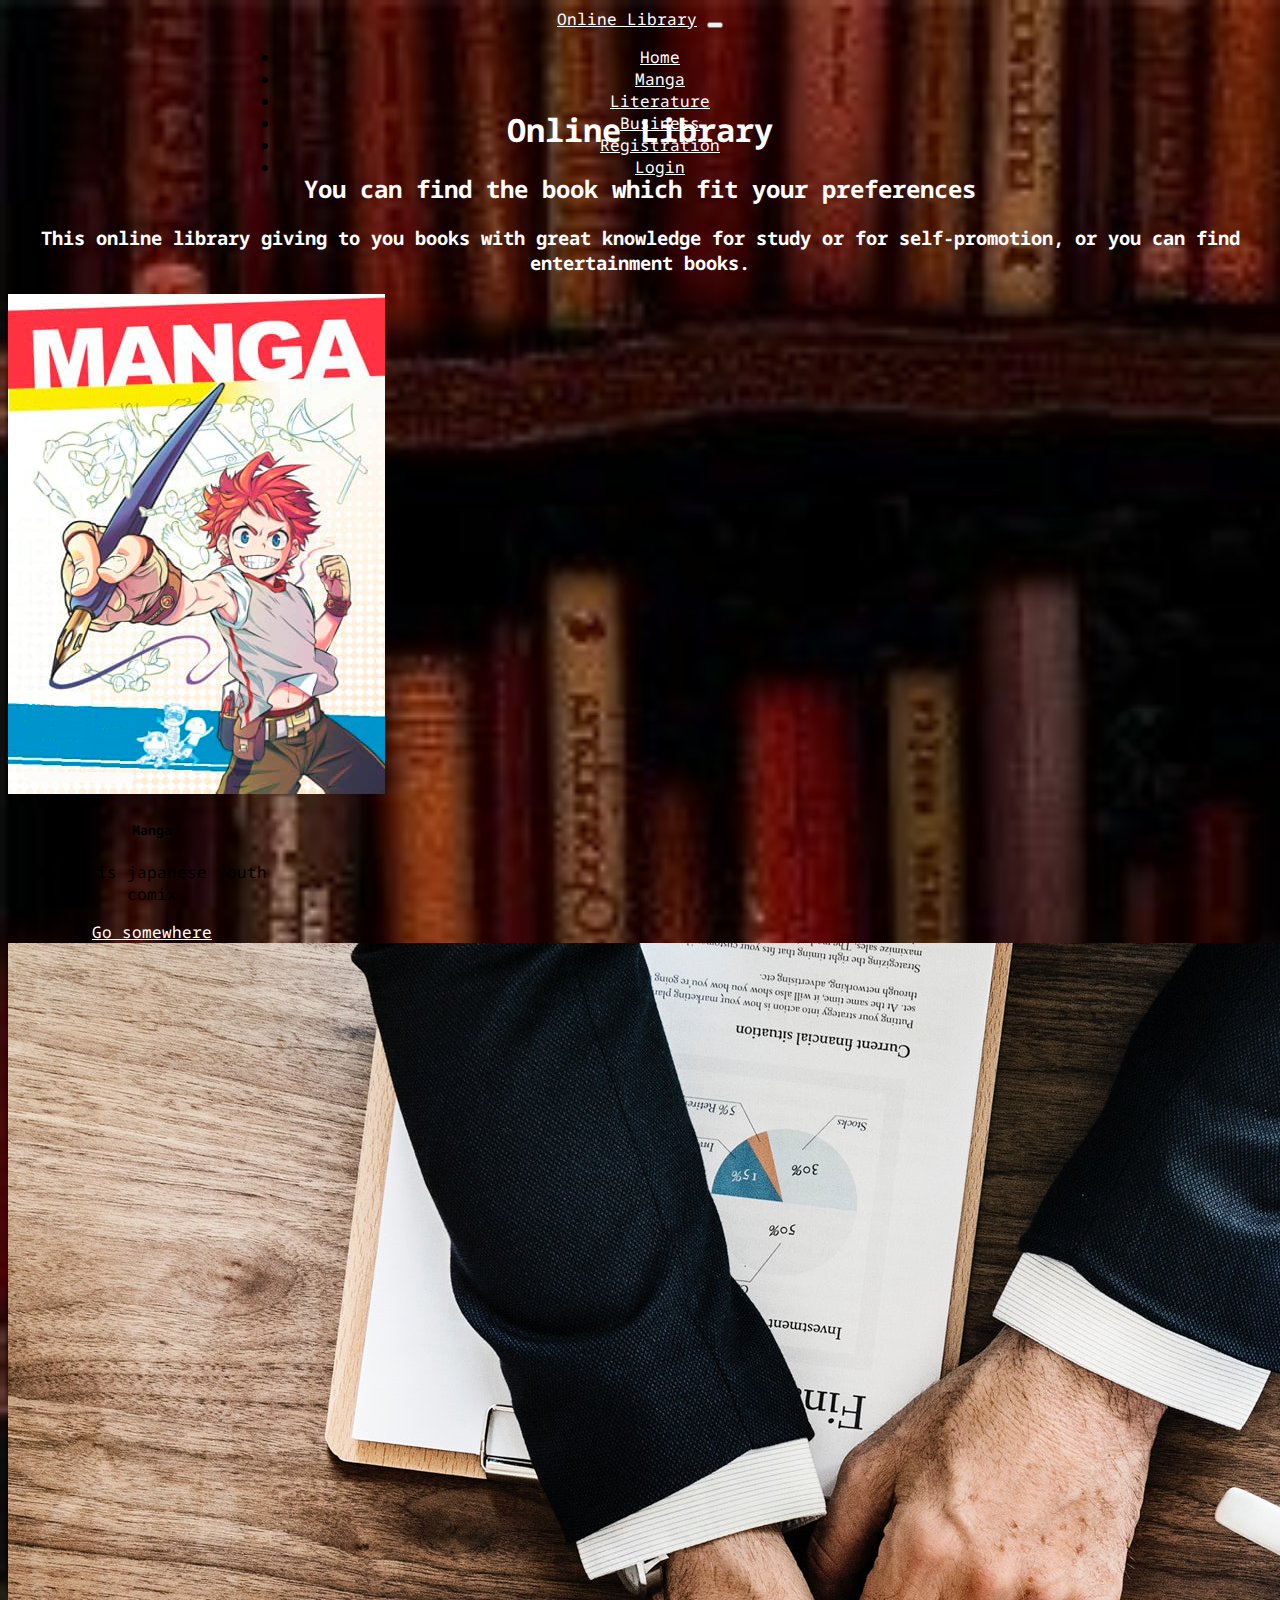
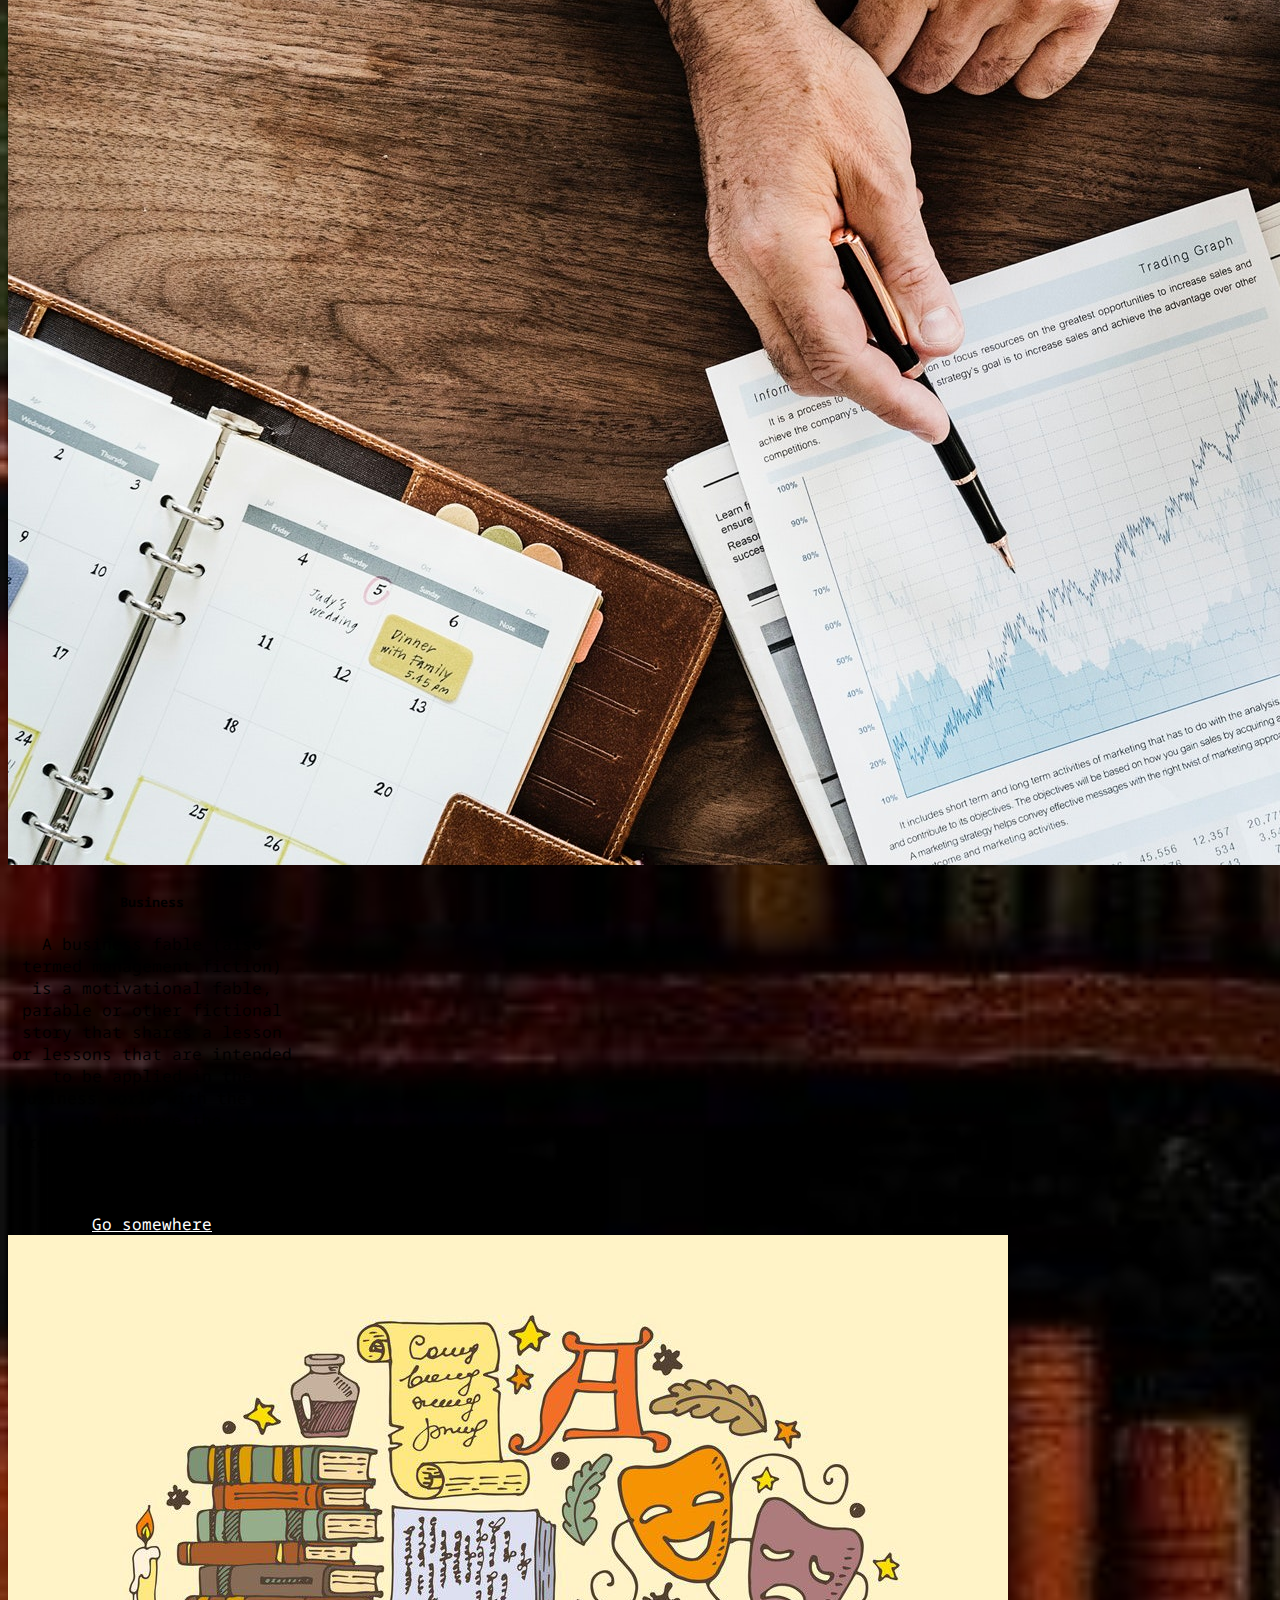
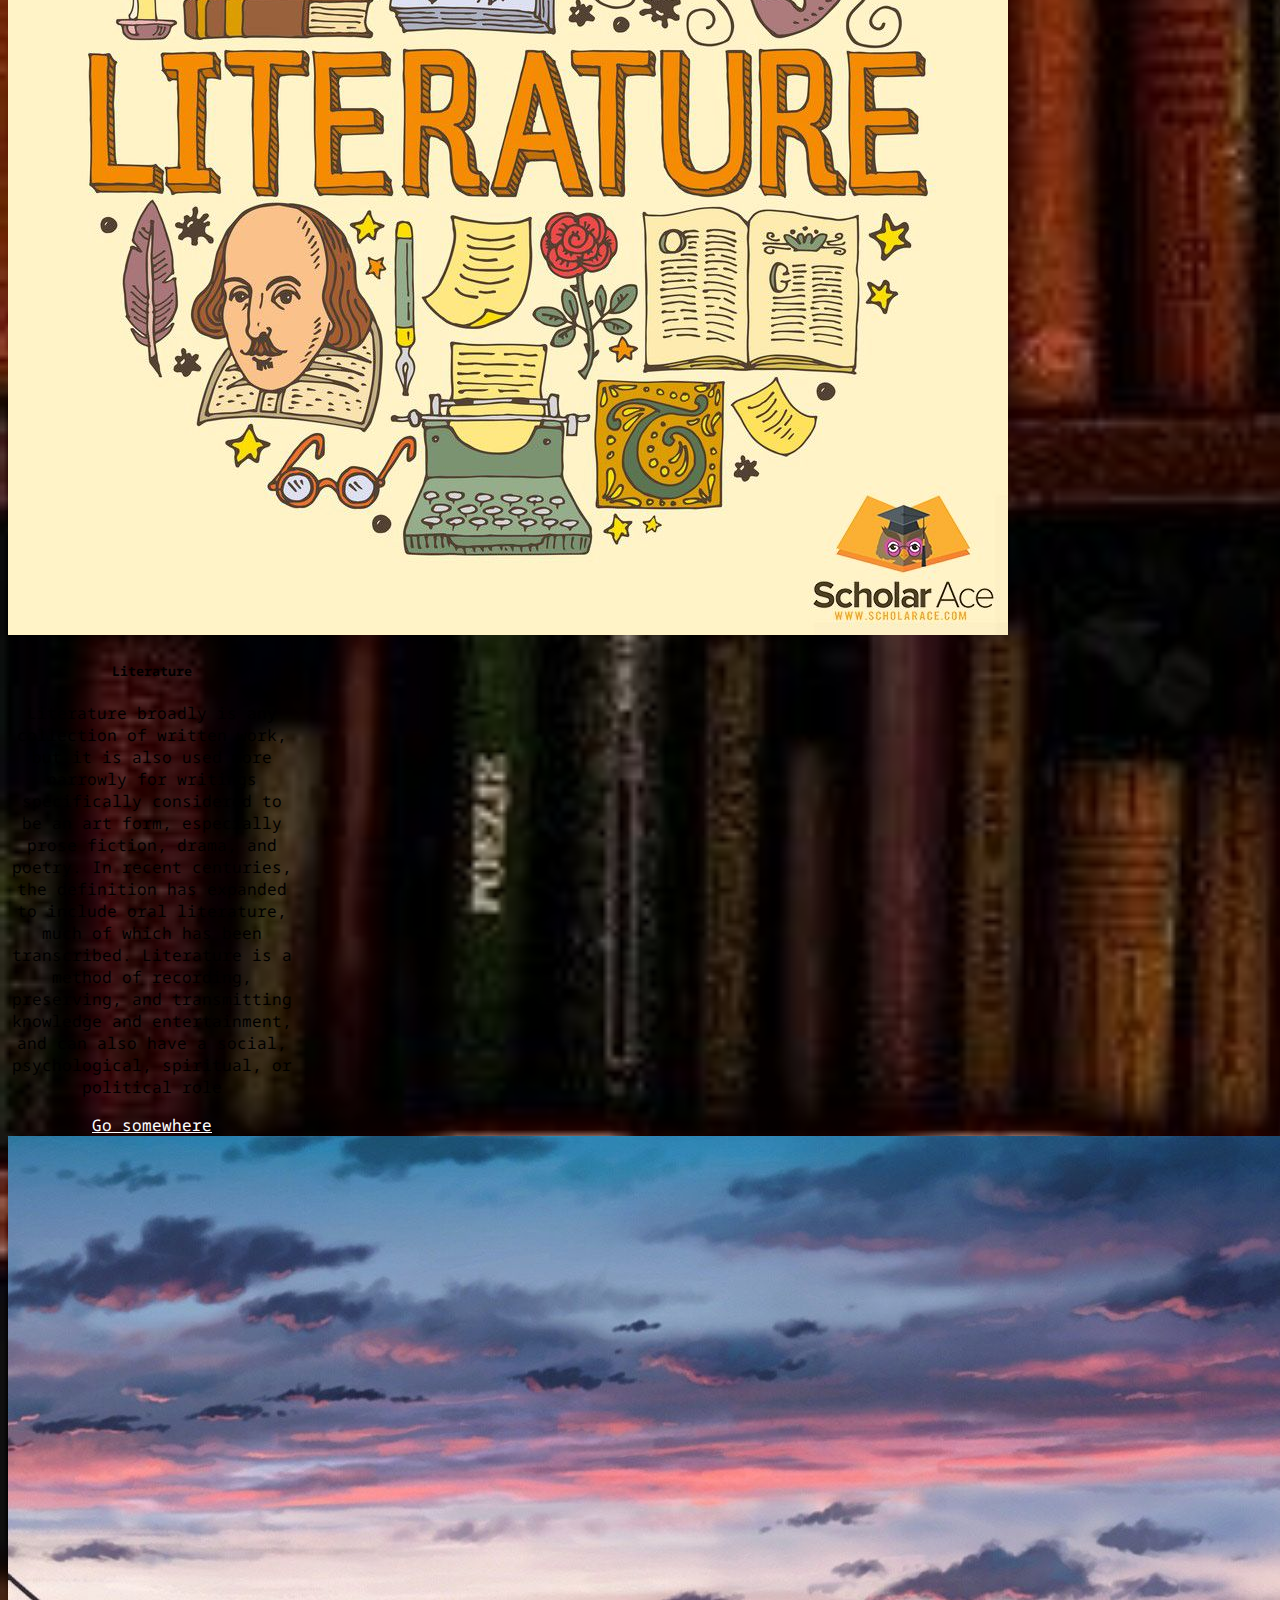
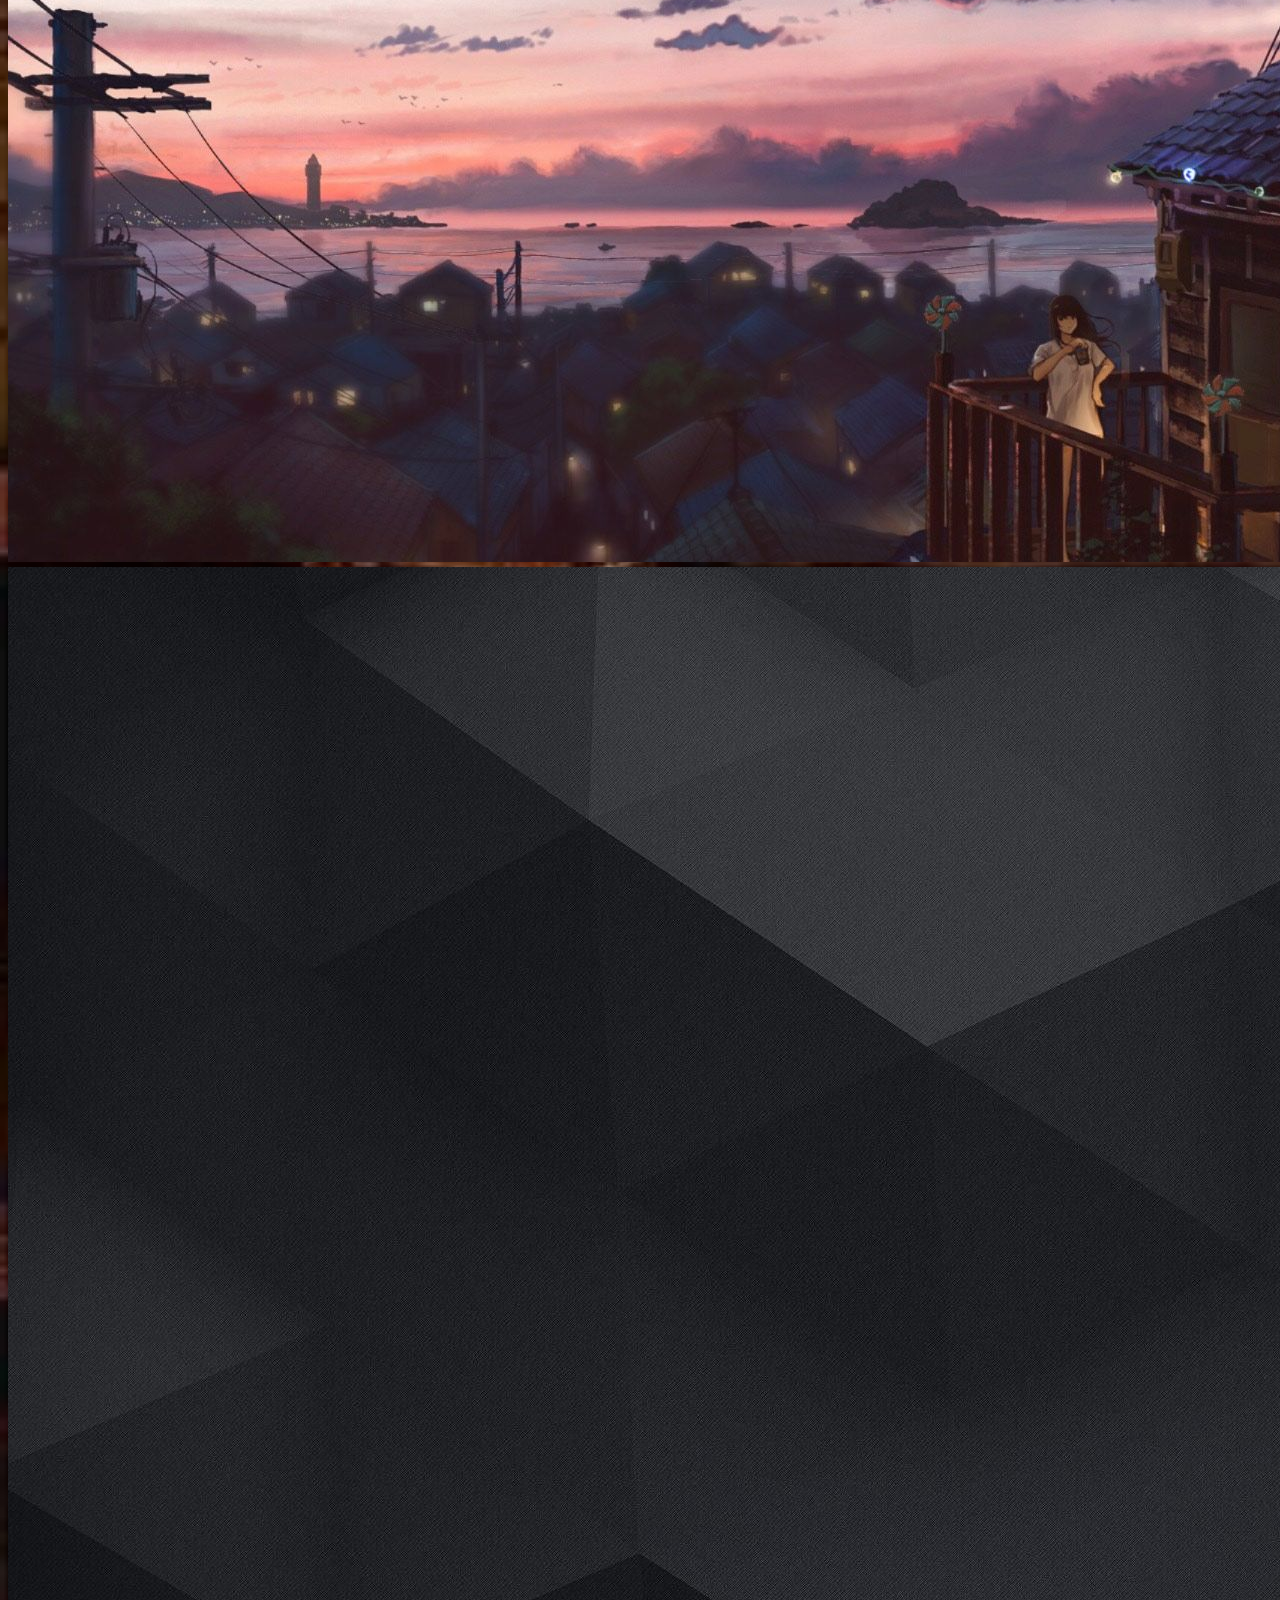
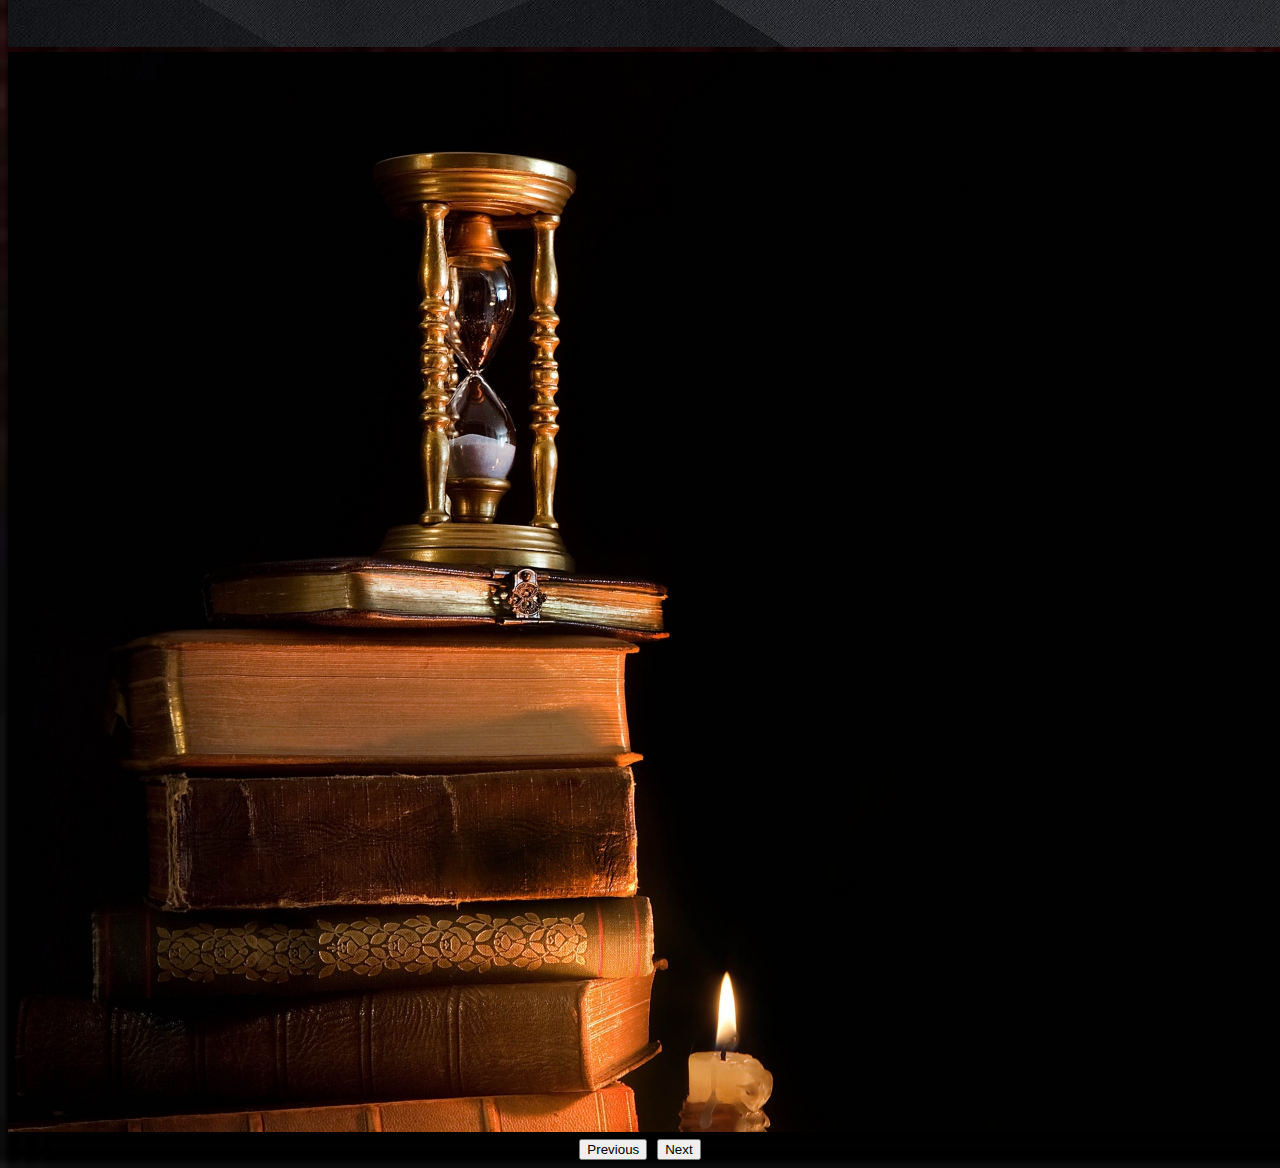
<file: index.html>
<!--Designed to indicate the type of the current document.-->
<!DOCTYPE html>
<!--The text of the document can be typed in both one language-->
<html lang="en">
<!--is intended to store other elements, the purpose of which is to help the browser to work with data-->
<head>
    <!--Specifies the encoding of the document-->
    <meta charset="UTF-8">
    <!--indicates IE version-->
    <meta http-equiv="X-UA-Compatible" content="IE=edge">
    <link rel="stylesheet" href="https://cdn.jsdelivr.net/npm/bootstrap@5.1.3/dist/css/bootstrap.min.css" integrity="sha384-1BmE4kWBq78iYhFldvKuhfTAU6auU8tT94WrHftjDbrCEXSU1oBoqyl2QvZ6jIW3" crossorigin="anonymous">
    <!--scaling web pages-->
    <meta name="viewport" content="width=device-width, initial-scale=1.0">
    <!--defines the relationship between the current document and an external resource-->
    <link rel="stylesheet" href="css/style.css">
    <!--defines the relationship between the current document and an external resource-->
    <link rel="stylesheet" href="css/main.css">
    <!--defines the relationship between the current document and an external resource-->
    <link rel="shortcut icon" type="image/x-icon" href="img/free-opened-book-icon-3169-thumb.png" />
    <!--defines the relationship between the current document and an external resource-->
    <link rel="stylesheet" href="css/main-background.css">
    <!--changing front of the text-->
    <link rel="preconnect" href="https://fonts.googleapis.com">
	<link rel="preconnect" href="https://fonts.gstatic.com" crossorigin>
	<link href="https://fonts.googleapis.com/css2?family=Noto+Sans+Mono&display=swap" rel="stylesheet">
	<script type="js/bootstrap.esm.js"></script>
    <!--Defines the title of the document-->
    <title>Main Page</title>
    <!--ending of the head code -->
</head>
<!--is intended to store other elements, the purpose of which is to help the browser to work with data-->
<body>

    <!--Specifies the site or section, which usually contains the heading.-->
    <header>
        <!--sets site navigation bar-->
        <nav class="navbar navbar-expand-lg navbar-dark bg-dark">
  <div class="container-fluid">
    <a class="navbar-brand" href="#">Online Library</a>
    <button class="navbar-toggler" type="button" data-bs-toggle="collapse" data-bs-target="#navbarSupportedContent" aria-controls="navbarSupportedContent" aria-expanded="false" aria-label="Toggle navigation">
      <span class="navbar-toggler-icon"></span>
    </button>
    <div class="collapse navbar-collapse" id="navbarSupportedContent">
      <ul class="navbar-nav me-auto mb-2 mb-lg-0">
        <li class="nav-item">
          <a class="nav-link active" aria-current="page" href="bootstrapmenu.html">Home</a>
        </li>
        <li class="nav-item">
          <a class="nav-link" href="Manga.html">Manga</a>
        </li>
        <li class="nav-item">
          <a class="nav-link" href="literature.html">Literature</a>
        </li>
        <li class="nav-item">
          <a class="nav-link" href="business.html">Business</a>
        </li>
        <li class="nav-item">
          <a class="nav-link active" aria-current="page" href="registration.html">Registration</a>
        </li>
        <li class="nav-item">
          <a class="nav-link active" aria-current="page" href="login.html">Login</a>
        </li>
      </ul>
    </div>
  </div>
</nav>

    <!--intended for the main content of the document-->
    <main>
        <!--heading-->
        <h1> Online Library</h1>
        <h2>You can find the book which fit your preferences</h2>
        <h3>This online library giving to you books with great knowledge for study or for self-promotion, or you can find entertainment books.</h3>
        <!--(div)intended for selection of a fragment of a document in order to change the type of content-->
        <div class="container">
            <div class="row align-items-center">
                <div class="col"> 
                    <div class="card" style="width: 18rem;">
                        <img src="img/manga.png" class="card-img-top" alt="...">
                        <div class="card-body">
                            <h5 class="card-title">Manga</h5>
                            <p class="card-text">Manga is japanese youth comix</p>
                            <a href="Manga.html" class="btn btn-primary">Go somewhere</a>
                        </div>
                    </div>
                </div>
                <div class="col">
                    <div class="card" style="width: 18rem;">
                        <img src="img/buiseness.jpg" class="card-img-top" alt="...">
                        <div class="card-body">
                            <h5 class="card-title">Business</h5>
                            <p class="card-text">A business fable (also termed management fiction) is a motivational fable, parable or other fictional story that shares a lesson or lessons that are intended to be applied in the business world with the aim to improve the organizational culture. The genre saw a peak in the early 2000s.</p>
                            <a href="business.html" class="btn btn-primary">Go somewhere</a>
                        </div>
                    </div>
                </div>
                <div class="col">
                    <div class="card" style="width: 18rem;">
                        <img src="img/liturature.jpg" class="card-img-top" alt="...">
                        <div class="card-body">
                            <h5 class="card-title">Literature</h5>
                            <p class="card-text">Literature broadly is any collection of written work, but it is also used more narrowly for writings specifically considered to be an art form, especially prose fiction, drama, and poetry. In recent centuries, the definition has expanded to include oral literature, much of which has been transcribed. Literature is a method of recording, preserving, and transmitting knowledge and entertainment, and can also have a social, psychological, spiritual, or political role</p>
                            <a href="literature.html" class="btn btn-primary">Go somewhere</a>
                        </div>
                    </div> 
                </div>
            </div>
        </div>

        <div id="carouselExampleControls" class="carousel slide" data-bs-ride="carousel">
            <div class="carousel-inner">
                <div class="carousel-item active">
                    <img src="css\937696.jpg" class="d-block w-100" alt="...">
                </div>
                 <div class="carousel-item">
                    <img src="css\733839.jpg" class="d-block w-100" alt="...">
                </div>
                <div class="carousel-item">
                    <img src="css\magic_candles_books_darkness_black_background_80426_1920x1080.jpg" class="d-block w-100" alt="...">
                </div>
            </div>
        <button class="carousel-control-prev" type="button" data-bs-target="#carouselExampleControls" data-bs-slide="prev">
        <span class="carousel-control-prev-icon" aria-hidden="true"></span>
        <span class="visually-hidden">Previous</span>
        </button>
        <button class="carousel-control-next" type="button" data-bs-target="#carouselExampleControls" data-bs-slide="next">
        <span class="carousel-control-next-icon" aria-hidden="true"></span>
        <span class="visually-hidden">Next</span>
        </button>
        </div>

    </main>
    <script src="https://cdn.jsdelivr.net/npm/bootstrap@5.1.3/dist/js/bootstrap.bundle.min.js" integrity="sha384-ka7Sk0Gln4gmtz2MlQnikT1wXgYsOg+OMhuP+IlRH9sENBO0LRn5q+8nbTov4+1p" crossorigin="anonymous"></script>
   <script type="text/javascript">
       var myCarousel = document.querySelector('#myCarousel')
        var carousel = new bootstrap.Carousel(myCarousel)
   </script>


</body>
</html>
</file>
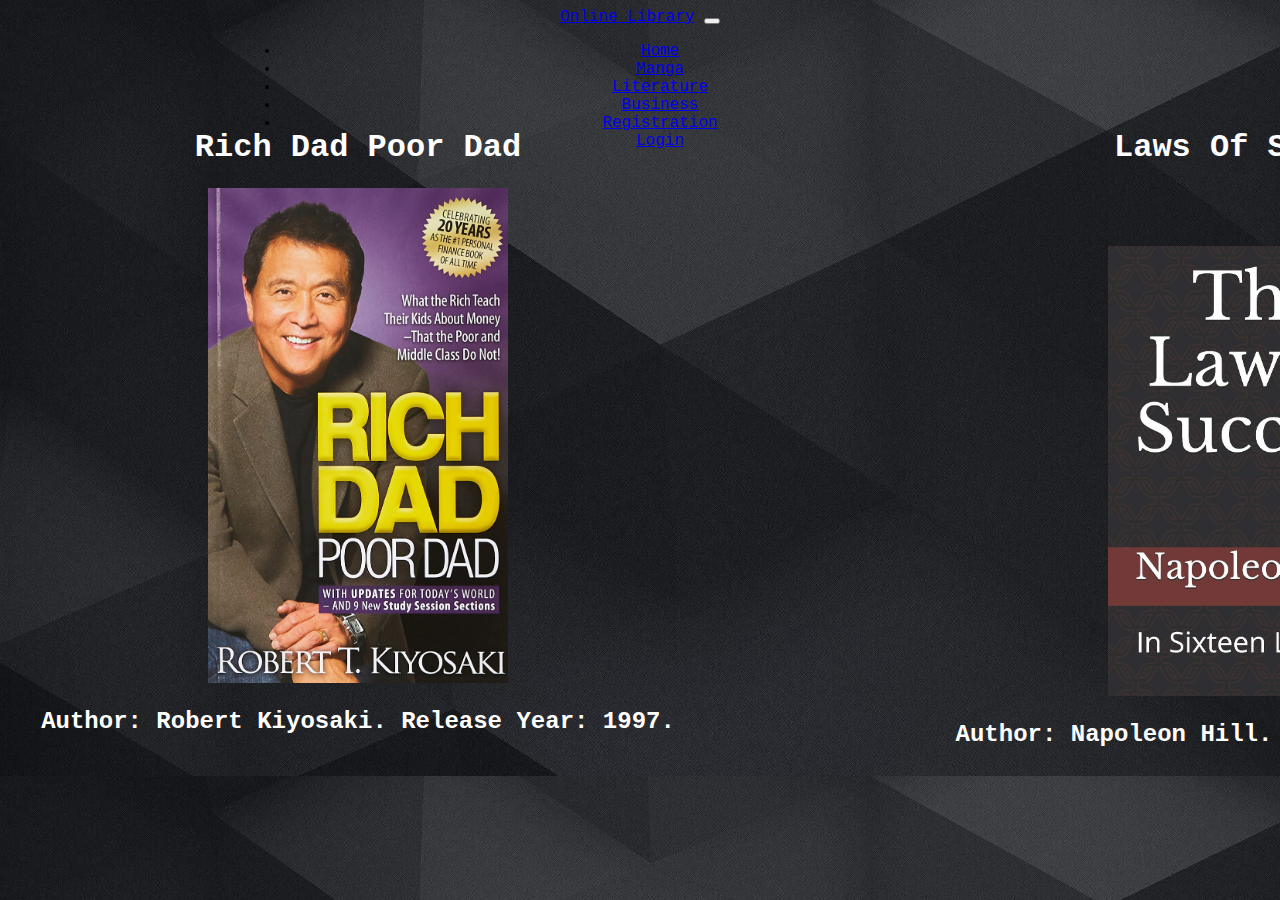
<file: business.html>
<!DOCTYPE html>
<html lang="en">
<head>
    <meta charset="UTF-8">
    <meta http-equiv="X-UA-Compatible" content="IE=edge">
    <link rel="stylesheet" href="https://cdn.jsdelivr.net/npm/bootstrap@5.1.3/dist/css/bootstrap.min.css" integrity="sha384-1BmE4kWBq78iYhFldvKuhfTAU6auU8tT94WrHftjDbrCEXSU1oBoqyl2QvZ6jIW3" crossorigin="anonymous">
    <meta name="viewport" content="width=device-width, initial-scale=1.0">
    <link rel="shortcut icon" type="image/x-icon" href="img/free-opened-book-icon-3169-thumb.png" />
    <link rel="stylesheet" href="css/style.css">
    <link rel="stylesheet" href="css/business-background.css">
    <title>Main Page</title>
</head>
<body>
    <header>
       <nav class="navbar navbar-expand-lg navbar-dark bg-dark">
  <div class="container-fluid">
    <a class="navbar-brand" href="#">Online Library</a>
    <button class="navbar-toggler" type="button" data-bs-toggle="collapse" data-bs-target="#navbarSupportedContent" aria-controls="navbarSupportedContent" aria-expanded="false" aria-label="Toggle navigation">
      <span class="navbar-toggler-icon"></span>
    </button>
    <div class="collapse navbar-collapse" id="navbarSupportedContent">
      <ul class="navbar-nav me-auto mb-2 mb-lg-0">
        <li class="nav-item">
          <a class="nav-link active" aria-current="page" href="index.html">Home</a>
        </li>
        <li class="nav-item">
          <a class="nav-link" href="Manga.html">Manga</a>
        </li>
        <li class="nav-item">
          <a class="nav-link" href="literature.html">Literature</a>
        </li>
        <li class="nav-item">
          <a class="nav-link" href="business.html">Business</a>
        </li>
        <li class="nav-item">
          <a class="nav-link active" aria-current="page" href="registration.html">Registration</a>
        </li>
        <li class="nav-item">
          <a class="nav-link active" aria-current="page" href="login.html">Login</a>
        </li>
      </ul>
    </div>
  </div>
</nav>
        <div class="biblia">
            <div class="kniga1">
                <h1>Rich Dad Poor Dad</h1>
           <a href="https://drive.google.com/drive/folders/13ev42r6VKSWeFBRd0HgSXEOU4I9Iba4e?usp=sharing"> <img src="img/81dQwQlmAXL.jpg" class="preview3"></a>
           <h2>Author: Robert Kiyosaki. Release Year: 1997.</h2>
        </div>
        <div class="kniga2">
            <h1>Laws Of Success</h1> 
            <div class="trans">
            <h1>.</h1>
            </div>
           <a href="https://drive.google.com/drive/folders/1p5w5uWu7FnPXonDsYDK8qKKdDCleW15G?usp=sharing"> <img src="img/61vRQ9fdqPL.jpg" class="preview2"></a>
           <h2>Author: Napoleon Hill. Release Year: 1925.</h2>
        </div>
        
    </div>
   


</body>
</html>
</file>
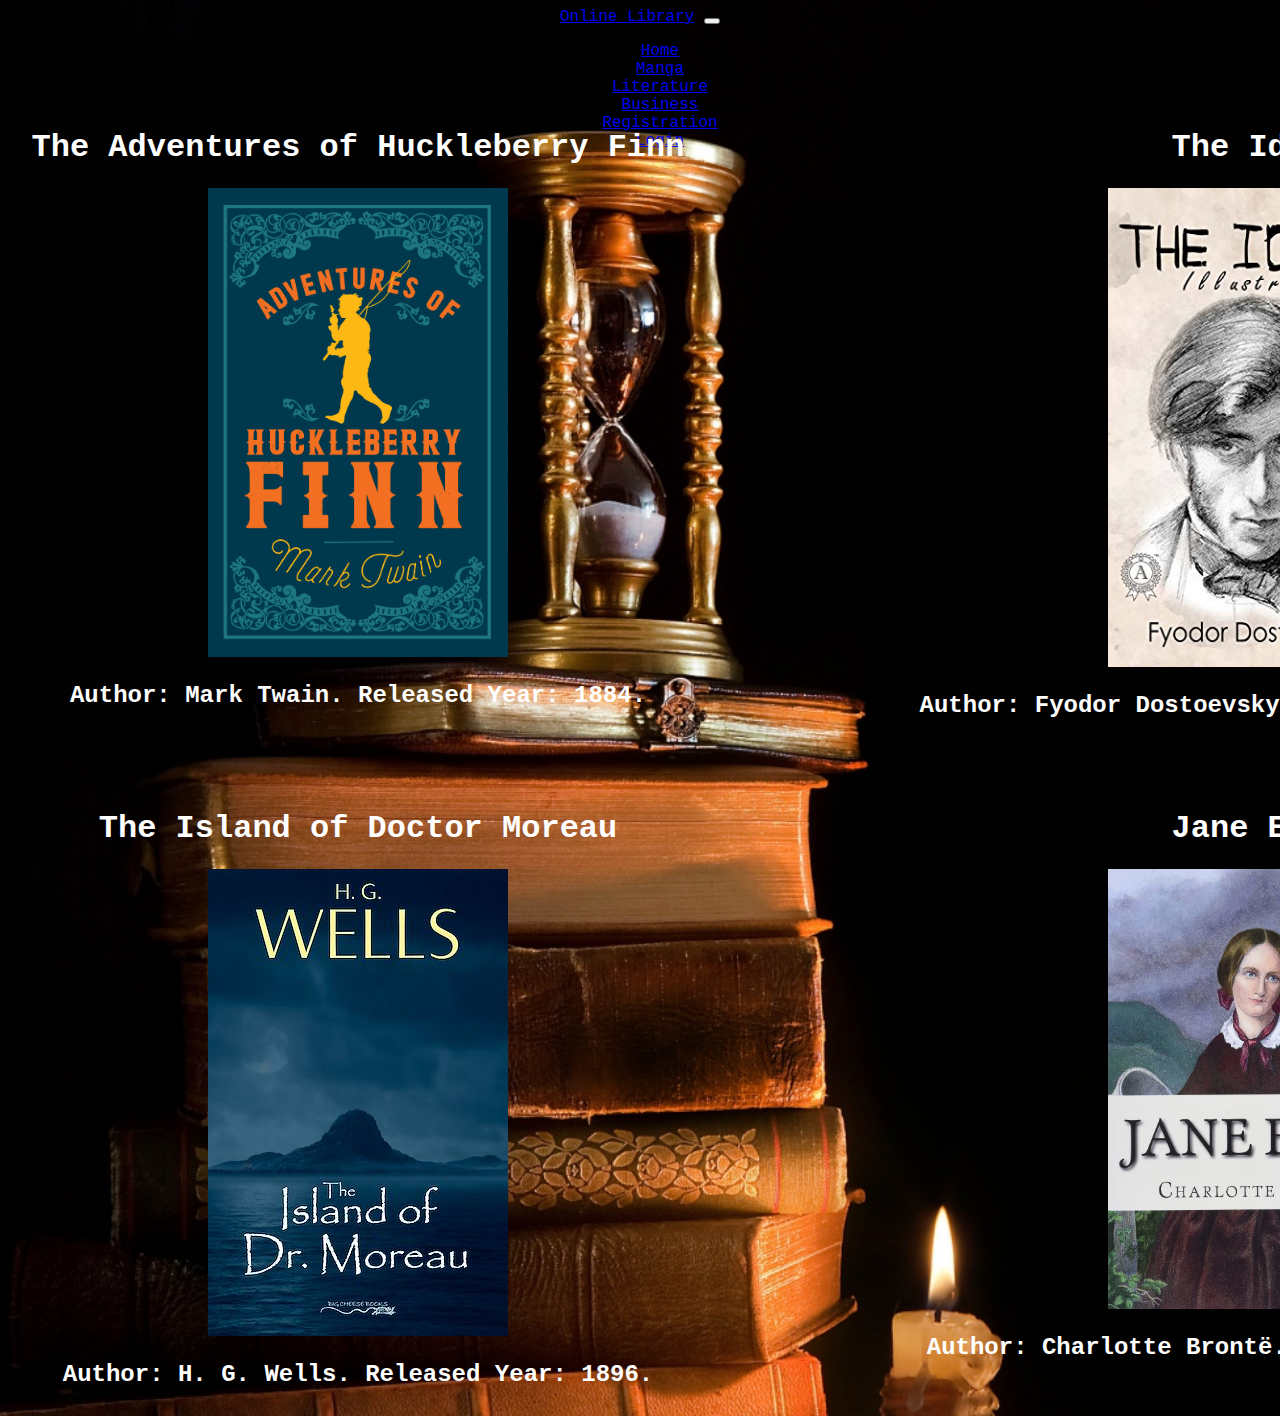
<file: literature.html>
<!DOCTYPE html>
<html lang="en">
<head>
    <meta charset="UTF-8">
    <meta http-equiv="X-UA-Compatible" content="IE=edge">
    <link rel="stylesheet" href="https://cdn.jsdelivr.net/npm/bootstrap@5.1.3/dist/css/bootstrap.min.css" integrity="sha384-1BmE4kWBq78iYhFldvKuhfTAU6auU8tT94WrHftjDbrCEXSU1oBoqyl2QvZ6jIW3" crossorigin="anonymous">
    <meta name="viewport" content="width=device-width, initial-scale=1.0">
    <link rel="shortcut icon" type="image/x-icon" href="img/free-opened-book-icon-3169-thumb.png" />
    <link rel="stylesheet" href="css/style.css">
    <link rel="stylesheet" href="css/literature-background.css">
    <title>Main Page</title>
</head>
<body>
    <header>
        <nav class="navbar navbar-expand-lg navbar-dark bg-dark">
  <div class="container-fluid">
    <a class="navbar-brand" href="#">Online Library</a>
    <button class="navbar-toggler" type="button" data-bs-toggle="collapse" data-bs-target="#navbarSupportedContent" aria-controls="navbarSupportedContent" aria-expanded="false" aria-label="Toggle navigation">
      <span class="navbar-toggler-icon"></span>
    </button>
    <div class="collapse navbar-collapse" id="navbarSupportedContent">
      <ul class="navbar-nav me-auto mb-2 mb-lg-0">
        <li class="nav-item">
          <a class="nav-link active" aria-current="page" href="index.html">Home</a>
        </li>
        <li class="nav-item">
          <a class="nav-link" href="Manga.html">Manga</a>
        </li>
        <li class="nav-item">
          <a class="nav-link" href="literature.html">Literature</a>
        </li>
        <li class="nav-item">
          <a class="nav-link" href="business.html">Business</a>
        </li>
        <li class="nav-item">
          <a class="nav-link active" aria-current="page" href="registration.html">Registration</a>
        </li>
        <li class="nav-item">
          <a class="nav-link active" aria-current="page" href="login.html">Login</a>
        </li>
      </ul>
    </div>
  </div>
</nav>      </div>
    <div class="biblia">
        <div class="kniga1">
            <h1>The Adventures of Huckleberry Finn</h1>
       <a href="https://drive.google.com/drive/folders/11sb626dGnP1hGKogfg-HXv4W-3TgbotM?usp=sharing"> <img src="img/9781847496027-1.jpg" class="preview3"></a>
       <h2>Author: Mark Twain.
           Released Year: 1884.
       </h2>
    </div>
    <div class="kniga2">
        <h1>The Idiot</h1>
       <a href="/books/the-idiot.pdf"> <img src="img/51qyvXh738L.jpg" class="preview2"></a>
       <h2>Author: Fyodor Dostoevsky. Released Year: 1869.</h2>
    </div>
    
</div>
            <div class="biblia">
                <div class="kniga1">
                    <h1>The Island of Doctor Moreau</h1>
            <a href="https://drive.google.com/drive/folders/1VWuq4IDuSJ1f42LGPGOL69V2UxhVyvcX?usp=sharing"> <img src="img/9789897780493_w300.jpg" class="preview3"></a>
            <h2>Author: H. G. Wells.
                Released Year: 1896.
            </h2>
            </div>
            <div class="kniga2">
                <h1>Jane Eyre</h1>
            <a href="https://drive.google.com/drive/folders/11H_MpyWlOxtZn8mJIlmPcieLuERG0N9O?usp=sharing"> <img src="img/91zU70Aw9IS.jpg" class="preview2"></a>
            <h2>Author: Charlotte Brontë. Released Year: 1847.</h2>
            </div>

            </div>
    
   


</body>
</html>
</file>
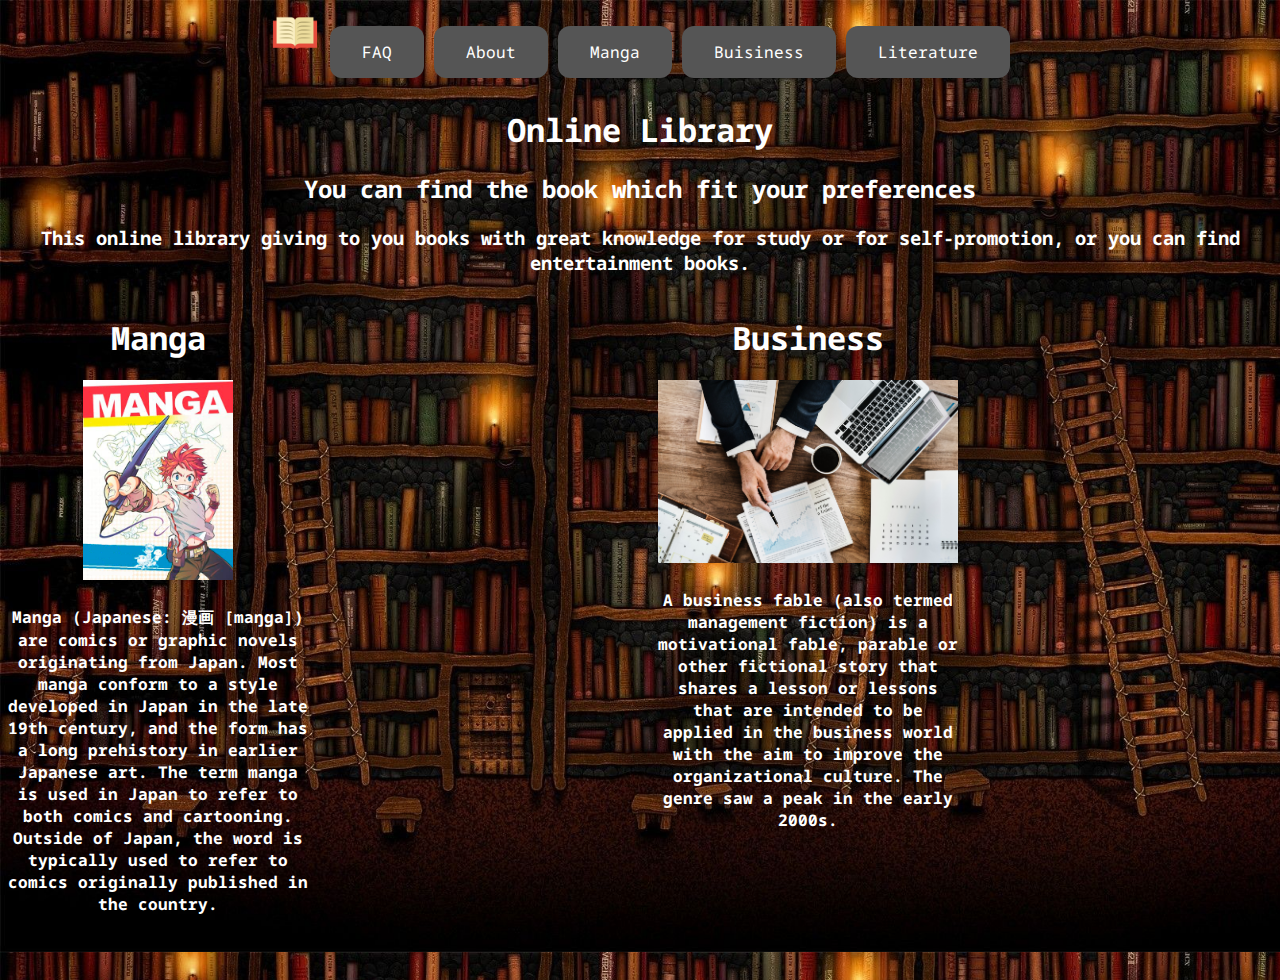
<file: mainmenu.html>
<!--Designed to indicate the type of the current document.-->
<!DOCTYPE html>
<!--The text of the document can be typed in both one language-->
<html lang="en">
<!--is intended to store other elements, the purpose of which is to help the browser to work with data-->
<head>
    <!--Specifies the encoding of the document-->
    <meta charset="UTF-8">
    <!--indicates IE version-->
    <meta http-equiv="X-UA-Compatible" content="IE=edge">
    <!--scaling web pages-->
    <meta name="viewport" content="width=device-width, initial-scale=1.0">
    <!--defines the relationship between the current document and an external resource-->
    <link rel="stylesheet" href="css/style.css">
    <!--defines the relationship between the current document and an external resource-->
    <link rel="stylesheet" href="css/main.css">
    <!--defines the relationship between the current document and an external resource-->
    <link rel="shortcut icon" type="image/x-icon" href="img/free-opened-book-icon-3169-thumb.png" />
    <!--defines the relationship between the current document and an external resource-->
    <link rel="stylesheet" href="css/main-background.css">
    <!--changing front of the text-->
    <link rel="preconnect" href="https://fonts.googleapis.com">
	<link rel="preconnect" href="https://fonts.gstatic.com" crossorigin>
	<link href="https://fonts.googleapis.com/css2?family=Noto+Sans+Mono&display=swap" rel="stylesheet">
    <!--Defines the title of the document-->
    <title>Main Page</title>
    <!--ending of the head code -->
</head>
<!--is intended to store other elements, the purpose of which is to help the browser to work with data-->
<body>

    <!--Specifies the site or section, which usually contains the heading.-->
    <header>
        <!--sets site navigation bar-->
        <nav>
            <!--creating links(a),(href)specifies the address of the document to go to-->
         <a href="index.html"><img src="img/free-opened-book-icon-3169-thumb.png" class="mainlogo"></a>
          <a  class="button" href="Faq.html">FAQ</a>
            <a class="button" href="About.html">About</a>
            <a class="button" href="Manga.html">Manga</a>
            <a class="button" href="business.html">Buisiness</a>
            <a class="button" href="literature.html">Literature</a>
            <!--ending of the navigation code-->
        </nav>
    <!--intended for the main content of the document-->
    <main>
        <!--heading-->
        <h1> Online Library</h1>
        <h2>You can find the book which fit your preferences</h2>
        <h3>This online library giving to you books with great knowledge for study or for self-promotion, or you can find entertainment books.</h3>
        <!--(div)intended for selection of a fragment of a document in order to change the type of content-->
        <div class="example">
            <div class="manga">
                <h1>Manga</h1>
                <a href="Manga.html"><img src="img/manga.png" class="mangaimg"></a>
                <h4>Manga (Japanese: 漫画 [maŋga]) are comics or graphic novels originating from Japan. Most manga conform to a style developed in Japan in the late 19th century, and the form has a long prehistory in earlier Japanese art. The term manga is used in Japan to refer to both comics and cartooning. Outside of Japan, the word is typically used to refer to comics originally published in the country.</h4>
            </div>
           
            <div class="business">
                <h1>Business</h1>
                <a href="business.html"><img src="img/buiseness.jpg"  class="businessimg"></a>
                <h4>A business fable (also termed management fiction) is a motivational fable, parable or other fictional story that shares a lesson or lessons that are intended to be applied in the business world with the aim to improve the organizational culture. The genre saw a peak in the early 2000s.</h4>
                
            </div>
            <div class="literature">
                <h1>Literature</h1>
                <a href="literature.html"><img src="img/liturature.jpg" class="literatureimg"></a>
                <h4>Literature broadly is any collection of written work, but it is also used more narrowly for writings specifically considered to be an art form, especially prose fiction, drama, and poetry. In recent centuries, the definition has expanded to include oral literature, much of which has been transcribed. Literature is a method of recording, preserving, and transmitting knowledge and entertainment, and can also have a social, psychological, spiritual, or political role</h4>


            </div>
        </div>
    </main>
   


</body>
</html>
</file>
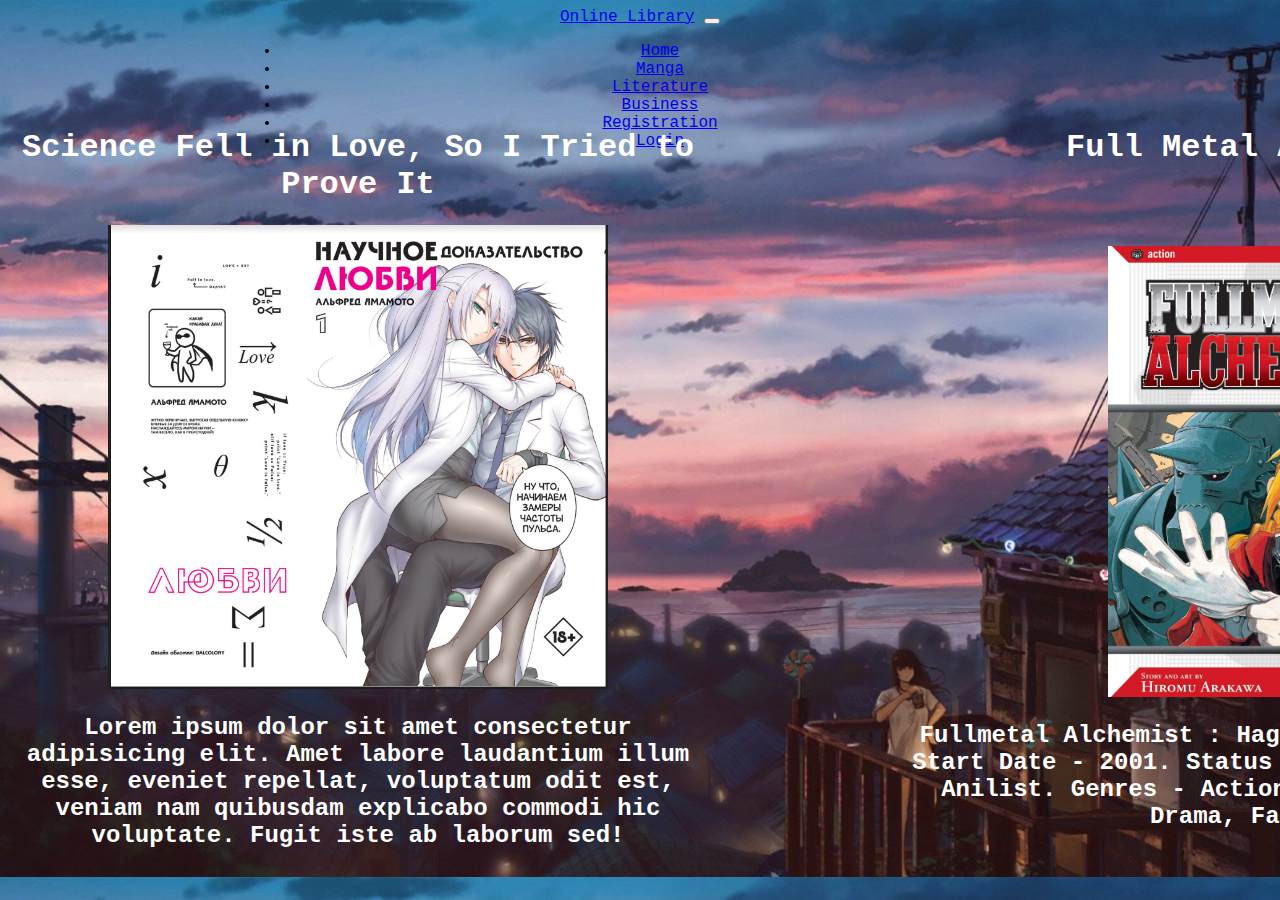
<file: Manga.html>
<!DOCTYPE html>
<html lang="en">
<head>
    <meta charset="UTF-8">
    <meta http-equiv="X-UA-Compatible" content="IE=edge">
    <meta name="viewport" content="width=device-width, initial-scale=1.0">
    <link rel="stylesheet" href="https://cdn.jsdelivr.net/npm/bootstrap@5.1.3/dist/css/bootstrap.min.css" integrity="sha384-1BmE4kWBq78iYhFldvKuhfTAU6auU8tT94WrHftjDbrCEXSU1oBoqyl2QvZ6jIW3" crossorigin="anonymous">
    <link rel="shortcut icon" type="image/x-icon" href="img/free-opened-book-icon-3169-thumb.png" />
    <link rel="stylesheet" href="css/style.css">
    <link rel="stylesheet" href="css/anime-background.css">
    
    <title>Manga</title>
</head>
<body>
    <header>
        <nav class="navbar navbar-expand-lg navbar-dark bg-dark">
  <div class="container-fluid">
    <a class="navbar-brand" href="#">Online Library</a>
    <button class="navbar-toggler" type="button" data-bs-toggle="collapse" data-bs-target="#navbarSupportedContent" aria-controls="navbarSupportedContent" aria-expanded="false" aria-label="Toggle navigation">
      <span class="navbar-toggler-icon"></span>
    </button>
    <div class="collapse navbar-collapse" id="navbarSupportedContent">
      <ul class="navbar-nav me-auto mb-2 mb-lg-0">
        <li class="nav-item">
          <a class="nav-link active" aria-current="page" href="index.html">Home</a>
        </li>
        <li class="nav-item">
          <a class="nav-link" href="Manga.html">Manga</a>
        </li>
        <li class="nav-item">
          <a class="nav-link" href="literature.html">Literature</a>
        </li>
        <li class="nav-item">
          <a class="nav-link" href="business.html">Business</a>
        </li>
        <li class="nav-item">
          <a class="nav-link active" aria-current="page" href="registration.html">Registration</a>
        </li>
        <li class="nav-item">
          <a class="nav-link active" aria-current="page" href="login.html">Login</a>
        </li>
      </ul>
    </div>
  </div>
</nav>
        <main>
            <div class="biblia">
            <div class="kniga1">
                <h1>Science Fell in Love, So I Tried to Prove It</h1>
           <a href="https://drive.google.com/drive/folders/1g7bQLjcHWsWNqxPypRBbDHG9EsYhL08J"> <img src="img/1.png" class="preview"></a>
           <h2>Lorem ipsum dolor sit amet consectetur adipisicing elit.
                Amet labore laudantium illum esse, eveniet repellat, voluptatum odit est, 
                veniam nam quibusdam explicabo commodi hic voluptate. Fugit iste ab laborum sed!</h2>
        </div>
        <div class="kniga2">
            <h1>Full Metal Alchemist</h1> 
            <div class="trans">
            <h1>.</h1>
            </div>
           <a href="https://drive.google.com/drive/folders/17IlphNDgUho8jJWjGrjO2xFZqf_OfcpZ?usp=sharing"> <img src="img/819gbwpjLcL.jpg" class="preview2"></a>
           <h2>Fullmetal Alchemist : Hagane no Renkinjutsushi.
                Start Date - 2001.
                Status - FINISHED.
                Score - 88 Anilist.
                Genres - Action, Adventure, Comedy, Drama, Fantasy.</h2>
        </div>
        
    </div>
        </main>
    </header>
</body>
</html>
</file>
<file: css/style.css>
body{
    font-family: 'Noto Sans Mono', monospace;/*select a priority list from one or more named fonts,(monospcae)all glyphs have the same fixed width*/
}

 main{/*editing items in main*/
     margin-top: 50px;/*Sets the amount of indentation from the top edge of the element*/
 }      
.mainlogo{/*editing image in class in mainlogo*/
    width: 50px;
    height: 50px;
    
}
nav{/*editing in navigation*/
    margin: auto;/*sets the amount of indentation from each edge of the element*/
    width: 800px;
    height: 50px;
    text-align: center;/*defines the horizontal alignment of the text within the element*/
}
.biblia{/*creating table and creating limitation in website's space*/
    width: 1600px;
    display: flex;/*a multi-purpose property that defines how an element should be displayed in a document,(flex)determining the ability of a flexible element to stretch or contract to fill the available free space*/
    margin: auto;/*sets the amount of indentation from each edge of the element*/
    justify-content: space-between;/*the browser distributes the space between and around the content elements along the main axis*/
    height: auto;
    margin-top: 50px;/*Sets the amount of indentation from the top edge of the element*/
}
.kniga1{/*creating limits for book's items*/
    color: white;   
    text-align: center;/*defines the horizontal alignment of the text within the element*//*defines the horizontal alignment of the text within the element*/
    width: 700px;
    height: auto;

}
.preview{/*creating limit for book's icon*/
    width: 500px; 
}
.preview2{/*creating limit for book's icon*/
    width: 300px; 
}
.preview3{/*creating limit for book's icon*/
    width: 300px; 
}
.kniga2{
    color: white;
    text-align: center;/*defines the horizontal alignment of the text within the element*/
    width: 700px;
    height: auto;
}

.trans{/*adding special thing because i had problem with space between the top of the icon of the book and text*/
    opacity: 0;/*changing the opacity of the text*/
}

.button{
  background-color: #555555; /* Green */
  border-radius: 12px;/*sets the radius of rounding the corners of the frame*/
  border: none;/*the universal property allows you to simultaneously set the thickness, style and color of the border around the element*/
  color: white;/*changing color*/
  padding: 15px 32px;/*sets the value of the fields around the element content*/
  text-align: center;/*defines the horizontal alignment of the text within the element*/
  text-decoration: none;/*adds text formatting in the form of underlining, strikethrough, lines above the text and blinking*/
  display: inline-block;/*a multi-purpose property that defines how an element should be displayed in a document,(flex)determining the ability of a flexible element to stretch or contract to fill the available free space*/
  font-size: 16px;/*defines the font size of the element*/
}
</file>
<file: css/main.css>
main{/*editing in main */
    text-align: center;/*(center)Center align text, (text-align)specifies the horizontal alignment of text within an element*/
}
h1{/*editing in heading */
    color: white;/* changing the text colour */
}
a{/*editing text in navigation bar*/
    color: white;/*changing text*/
}
h2{/*editing in heading*/
    color: white;/*changing color*/
}
h3{/*editing in heading*/
    color: white;/*changing colour*/
}
h4{/*editing in heading*/
    color: white;/*changing color*/
}
.example{/*editing size and other thing in class expample*/
    width: 1600px;/*changing width */
    display: flex;/* which defines how the element should be displayed in the document */
    margin: auto;/*Sets the amount of padding from each edge of an element*/
    justify-content: space-between;/*How the browser allocates space between and around content items, (space between) doing space between items*/
}
.manga{/*editing items in manga*/ 
    height: 650px;/*editing height size*/
    width: 300px;/*editing width size*/
    margin-top: 0;/*Sets the amount of padding from the top edge of an element*/
    border-radius: 10px;/*Sets the radius of the rounding of the corners of the frame*/
}

.mangaimg{/*editing icon of manga*/
    width: auto;
    height: 200px;
}
img:hover{/*Defines the style of an element when the mouse cursor is hovering over it*/
    border:1px solid aqua;/*changing color and size of line*/
}
.business{/*editing items in business*/ 
    height: 300px;
    
    height: 650px;
    width: 300px;
   
}
.businessimg{/*editing icon of nusiness*/
    width: 300px;
    
}
.literature{/*editing items in literature*/ 
    height: 650px;
    width: 300px;
}
.literatureimg{/*editing icon of literature*/
    height: 200px;
}
.nav{
    background-color:   #000000;/*(black)*/
    
}
</file>
<file: css/main-background.css>
body{
    background: url(main-back.jpg);
      background-size:  cover;
       }
</file>
<file: css/business-background.css>
body{
    background: url(733839.jpg);
      background-size:  cover;
       }
</file>
<file: css/literature-background.css>
body{
    background: url(magic_candles_books_darkness_black_background_80426_1920x1080.jpg);
      background-size:  cover;
}
</file>
<file: css/anime-background.css>
body{
    background: url(937696.jpg);
      background-size:  cover;
       }
</file>
